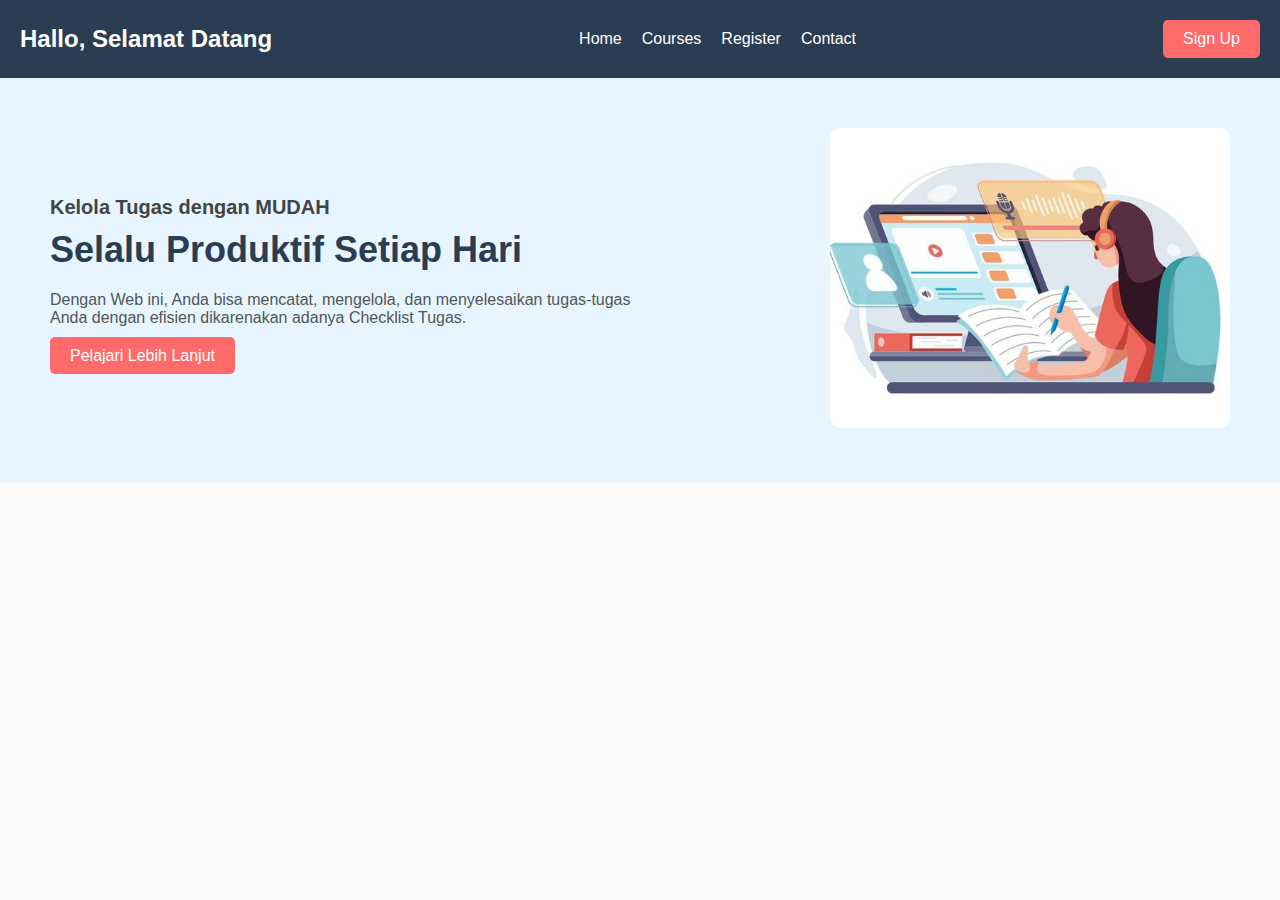
<file: Bab 3/Index/Index.html>
<!DOCTYPE html>
<html lang="id">
<head>
<meta charset="UTF-8">
<meta name="viewport" content="width=device-width, initial-scale=1.0">
<title>Holla</title>
<link rel="stylesheet" href="style.css">
</head>
<body>
<header>
    <nav>
         <div class="logo">Hallo, Selamat Datang</div>
         <ul class="nav-links">
         <li><a href="#">Home</a></li>
         <li><a href="#">Courses</a></li>
         <li><a href="#">Register</a></li>
         </ul>
         <a href="#" class="sign-up">Sign Up</a>
    </nav>
</header>

    <section class="hero">
        <div class="hero-content">
            <h3>Kelola Tugas dengan MUDAH</h3>
            <h1 id="main-heading">Tetap Sehat, Tetap Semangat</h1>
            <p>Dengan Web ini, Anda bisa mencatat, mengelola, dan menyelesaikan tugas-tugas Anda dengan efisien dikarenakan adanya Checklist Tugas.</p>
            <a href="#" class="learn-more-btn">Pelajari Lebih Lanjut</a>
        </div>
        <div class="hero-image">
            <img id="hero-image" src="gambar.jpg" alt="Programmer">
        </div>
    </section>

    <script>

        document.getElementById('main-heading').textContent = "Selalu Produktif Setiap Hari";

        const newNavItem =document.createElement('li');
        const newLink = document.createElement('a');
        newLink.href = '#';
        newLink.textContent = 'Contact';
        newNavItem.appendChild(newLink);
        document.querySelector('.nav-links').appendChild(newNavItem);

        document.getElementById('hero-img').setAttribute('src', 'gambar_baru.jpg');

    </script>
</body>
</html>
</file>
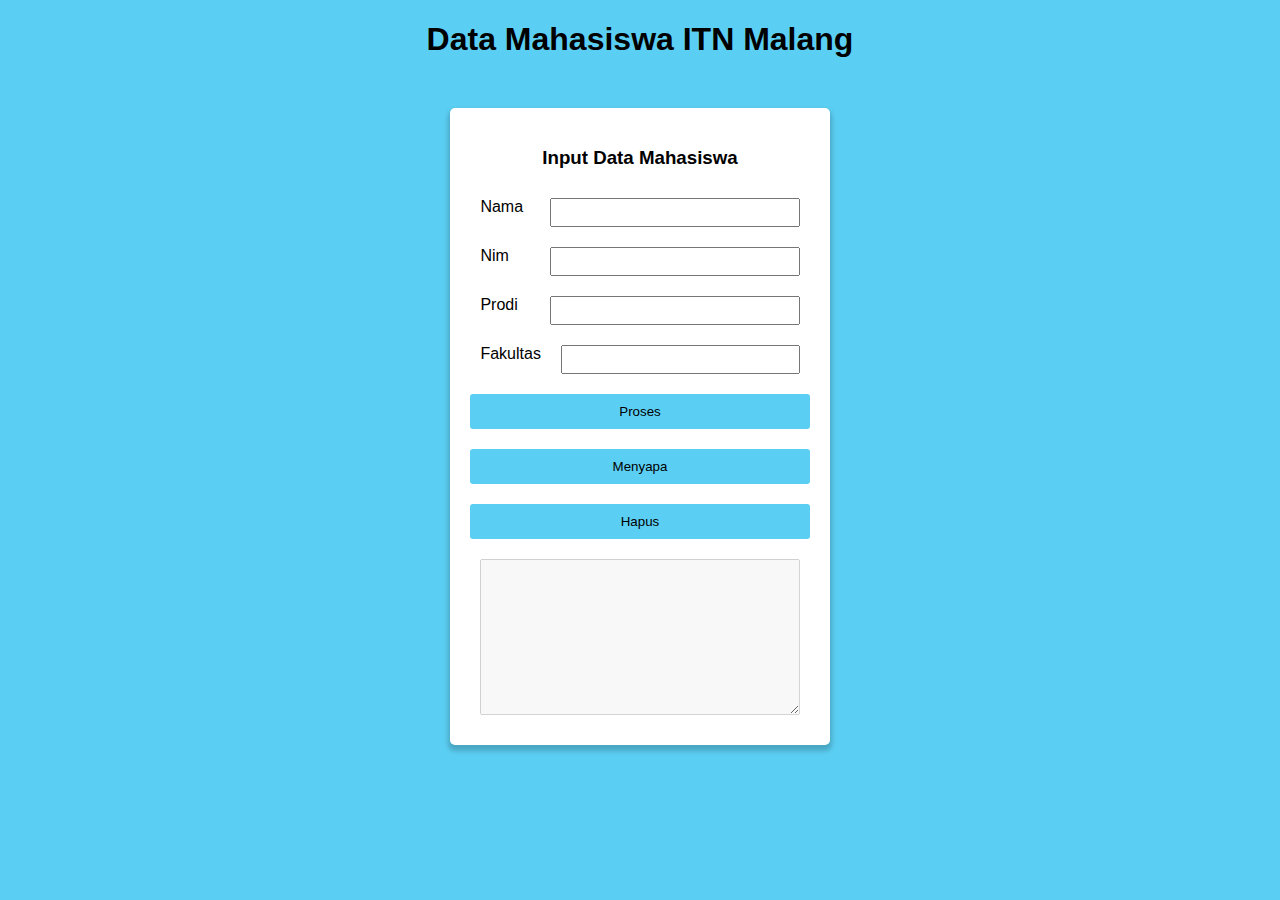
<file: Prak3/Prak3.html>
<!DOCTYPE html>
<html lang="en">
  <head>
    <title>Web Form</title>
    <style>
      * {
        box-sizing: border-box;
      }
      body {
        background-color: rgb(91, 207, 243);
        font-family: Arial, Helvetica, sans-serif;
      }

      h1 {
        margin-bottom: 50px;
      }

      .container {
        display: flex;
        flex-direction: column;
        background-color: white;
        width: 30%;
        margin: 20px auto;
        padding: 20px;
        justify-content: center;
        border-radius: 5px;
        box-shadow: 0 4px 5px 2px rgba(0, 0, 0, 0.2);
      }

      .input {
        display: flex;
        padding: 10px;
      }

      label {
        flex-basis: 20%;
        text-align: left;
      }

      .input_form {
        width: 100%;
        padding: 5px;
        margin-left: 20px;
      }

      .button {
        width: 100%;
        margin: 10px 0;
        padding: 10px;
        background: rgb(91, 207, 243);
        border-radius: 3px;
        cursor: pointer;
        border: none;
      }

      .button:hover {
        background-color: rgb(59, 194, 235);
        font-size: 15px;
      }

      textarea {
        width: 100%;
      }
    </style>
  </head>
  <body>
    <center>
      <h1>Data Mahasiswa ITN Malang</h1>
      <div class="container">
        <h3>Input Data Mahasiswa</h3>
        <form action="#" name="myForm">
          <div class="input">
            <label for="nama">Nama</label>
            <input class="input_form" type="text" name="nama" id="nama" />
          </div>

          <div class="input">
            <label for="nim">Nim</label>
            <input class="input_form" type="text" name="nim" id="nim" />
          </div>
          <div class="input">
            <label for="prodi">Prodi</label>
            <input class="input_form" type="text" name="prodi" id="prodi" />
          </div>
          <div class="input">
            <label for="fakultas">Fakultas</label>
            <input
              class="input_form"
              type="text"
              name="fakultas"
              id="fakultas"
            />
          </div>
          <div class="btn">
            <input
              type="button"
              class="button"
              name="btn_proses"
              value="Proses"
              onClick="proses()"
            />
          </div>
          <div class="btn">
            <input
              type="button"
              class="button"
              name="btn_Menyapa"
              value="Menyapa"
              onClick="menyapa()"
            />
          </div>
          <div class="btn">
            <input
              type="button"
              class="button"
              name="btn_hapus"
              value="Hapus"
              onClick="hapus()"
            />
          </div>
          <div class="input">
            <textarea name="hasil" id="" rows="10" disabled></textarea>
          </div>
        </form>
      </div>
    </center>
    <script>
      function proses() {
        let myForm = document.myForm;
        let nama = myForm.nama.value;
        let nim = myForm.nim.value;
        let prodi = myForm.prodi.value;
        let fakultas = myForm.fakultas.value;

        myForm.hasil.value = `Data Mahasiswa 


        Nama : ${nama}
        Nim  : ${nim}
        Prodi : ${prodi}
        Fakultas : ${fakultas}`;
      }

    
        function menyapa() {
        let myForm = document.myForm;
        let nama = myForm.nama.value;
        let nim = myForm.nim.value;
        let prodi = myForm.prodi.value;
        let fakultas = myForm.fakultas.value

        alert ("Hallo" + " " + nama + " " + nim);
        }
      function hapus() {
        document.myForm.reset();
      }
    </script>
  </body>
</html>
</file>
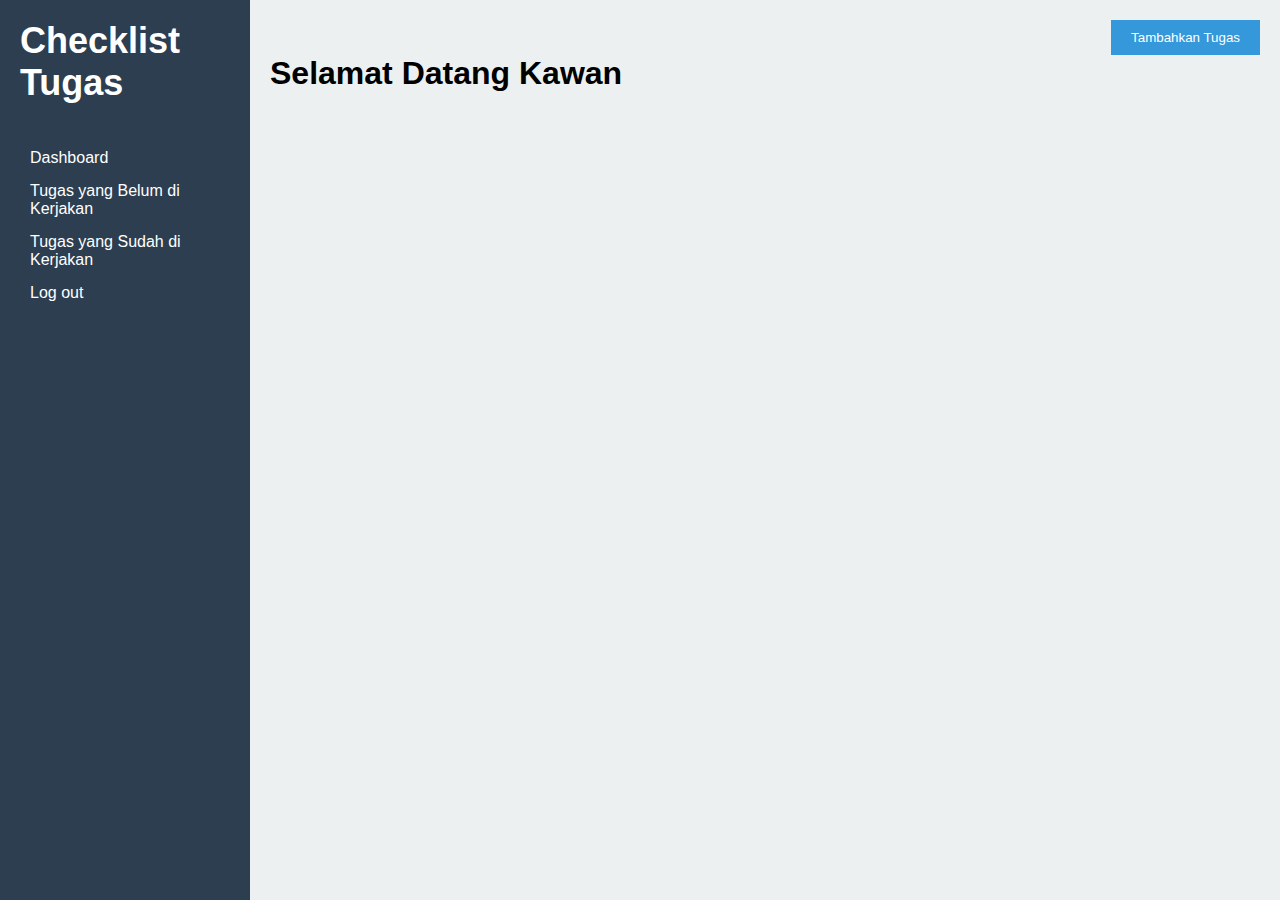
<file: bab 2 Project Pratikum/dashboard/dashboard.html>
<!DOCTYPE html>
<html lang="en">
<head>
    <meta charset="UTF-8">
    <meta name="viewport" content="width=device-width, initial-scale=1.0">
    <title>Dashboard</title>
    <link rel="stylesheet" href="style.css">
</head>
<body>

    <div class="container">
        <div class="sidebar">
            <div class="sidebar-header">
                <h2>Checklist Tugas</h2>
            </div>
            <ul class="nav-links">
                <li>
                    <a href="#" class="active" id="dashboard-link">
                        <i class='bx bxs-dashboard'></i>
                        <i class="bx bx-grid-alt"></i>
                        <span class="link-name">Dashboard</span>
                    </a>
                </li>
                <li>
                    <a href="#" id="belum-kerjakan-link">
                        <i class="bx bx-category"></i>
                        <span class="link-name">Tugas yang Belum di Kerjakan</span>
                    </a>
                </li>
                <li>
                    <a href="#" id="sudah-kerjakan-link">
                        <i class="bx bx-transfer"></i>
                        <span class="link-name">Tugas yang Sudah di Kerjakan</span>
                    </a>
                </li>
                <li>
                    <a href="#">
                        <i class="bx bx-log-out"></i>
                        <span class="link-name">Log out</span>
                    </a>
                </li>
            </ul>
        </div>

        <div class="main-content">
            <div class="top-bar">
                <div class="menu-icon">
                    <i class="bx bx-menu"></i>
                </div>
                <div class="Tambah-info">
                    <button class="tambah-btn">Tambahkan Tugas</button>
                </div>
            </div>
            <div class="content">
                <h1>Selamat Datang Kawan</h1>
                <div id="tabel-container">
                </div>
            </div>
        </div>
    </div>

    <script>
        function showTable(type) {
            let container = document.getElementById('tabel-container');
            container.innerHTML = ''; 
            let tableHTML = `
                <table>
                    <thead>
                        <tr>
                            <th>No</th>
                            <th>Nama Tugas</th>
                            <th>Deskripsi</th>
                            <th>Status</th>
                        </tr>
                    </thead>
                    <tbody>
                        ${type === 'belum' ? `
                        <tr>
                            <td>1</td>
                            <td>IMK</td>
                            <td>Deadline 20 Oktober 2024</td>
                            <td>Belum Dikerjakan</td>
                        </tr>
                        <tr>
                            <td>2</td>
                            <td>Data Mining</td>
                            <td>Deadline 13 Oktober 2024</td>
                            <td>Belum Dikerjakan</td>
                        </tr>
                        ` : `
                        <tr>
                            <td>1</td>
                            <td>PCD</td>
                            <td>07 Oktober 2024</td>
                            <td>Sudah Dikerjakan</td>
                        </tr>
                        <tr>
                            <td>2</td>
                            <td>Pemweb</td>
                            <td>08 Oktober 2024</td>
                            <td>Sudah Dikerjakan</td>
                        </tr>
                        `}
                    </tbody>
                </table>
            `;
            container.innerHTML = tableHTML;
        }

        document.getElementById('belum-kerjakan-link').addEventListener('click', function() {
            showTable('belum');
        });

        document.getElementById('sudah-kerjakan-link').addEventListener('click', function() {
            showTable('sudah');
        });
    </script>
</body>
</html>
</file>
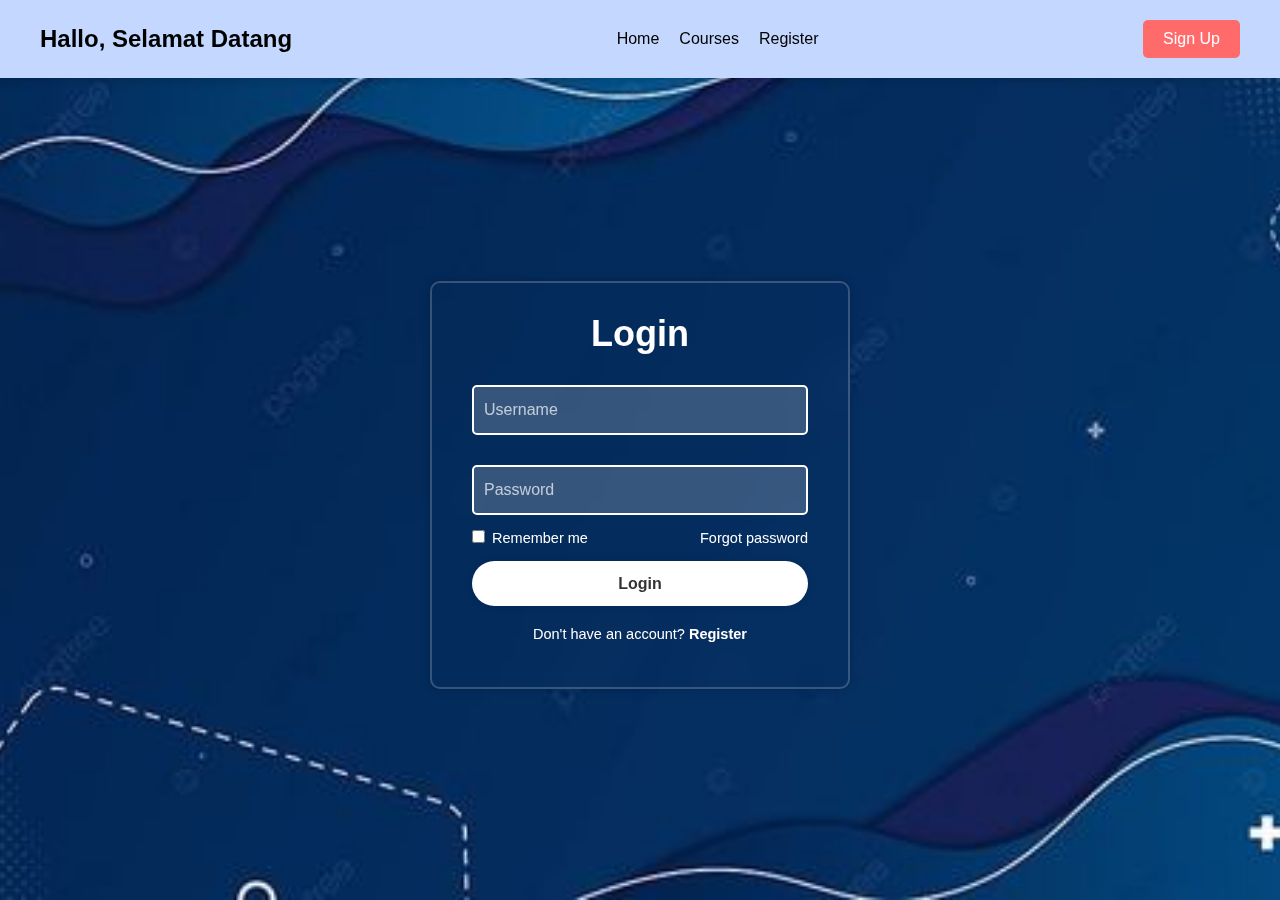
<file: bab 2 Project Pratikum/login/login.html>
<!DOCTYPE html>
<html lang="en">

<head>
    <meta charset="UTF-8">
    <meta name="viewport" content="width=device-width, initial-scale=1.0">
    <title>Login</title>
    <link rel="stylesheet" href="style.css">
    <link href='https://unpkg.com/boxicons@2.1.4/css/boxicons.min.css' rel='stylesheet'>
</head>

<body>
    <header>
        <nav>
            <div class="logo">Hallo, Selamat Datang</div>
            <ul class="nav-links">
                <li><a href="#">Home</a></li>
                <li><a href="#">Courses</a></li>
                <li><a href="#">Register</a></li>
            </ul>
            <a href="#" class="sign-up">Sign Up</a>
        </nav>
    </header>

    <div class="wrapper">
        <form id="loginForm">
            <h1>Login</h1>

            <div class="input-box">
                <input type="text" placeholder="Username" name="username" required>
            </div>
            <div class="input-box">
                <input type="password" placeholder="Password" name="password" required>
            </div>

            <div class="remember-forgot">
                <label><input type="checkbox" name="remember"> Remember me</label>
                <a href="#">Forgot password</a>
            </div>

            <button type="submit" class="button">Login</button>

            <div class="register-link">
                <p>Don't have an account? <a href="#">Register</a></p>
            </div>
        </form>
    </div>

    <div id="snackbar">Login button clicked!</div>

    <script>
        document.getElementById('loginForm').addEventListener('submit', function(event) {
            event.preventDefault();

            var snackbar = document.getElementById("snackbar");
            snackbar.className = "show";

            setTimeout(function(){
                snackbar.className = snackbar.className.replace("show", "");
            }, 3000);
        });
    </script>

</body>

</html>
</file>
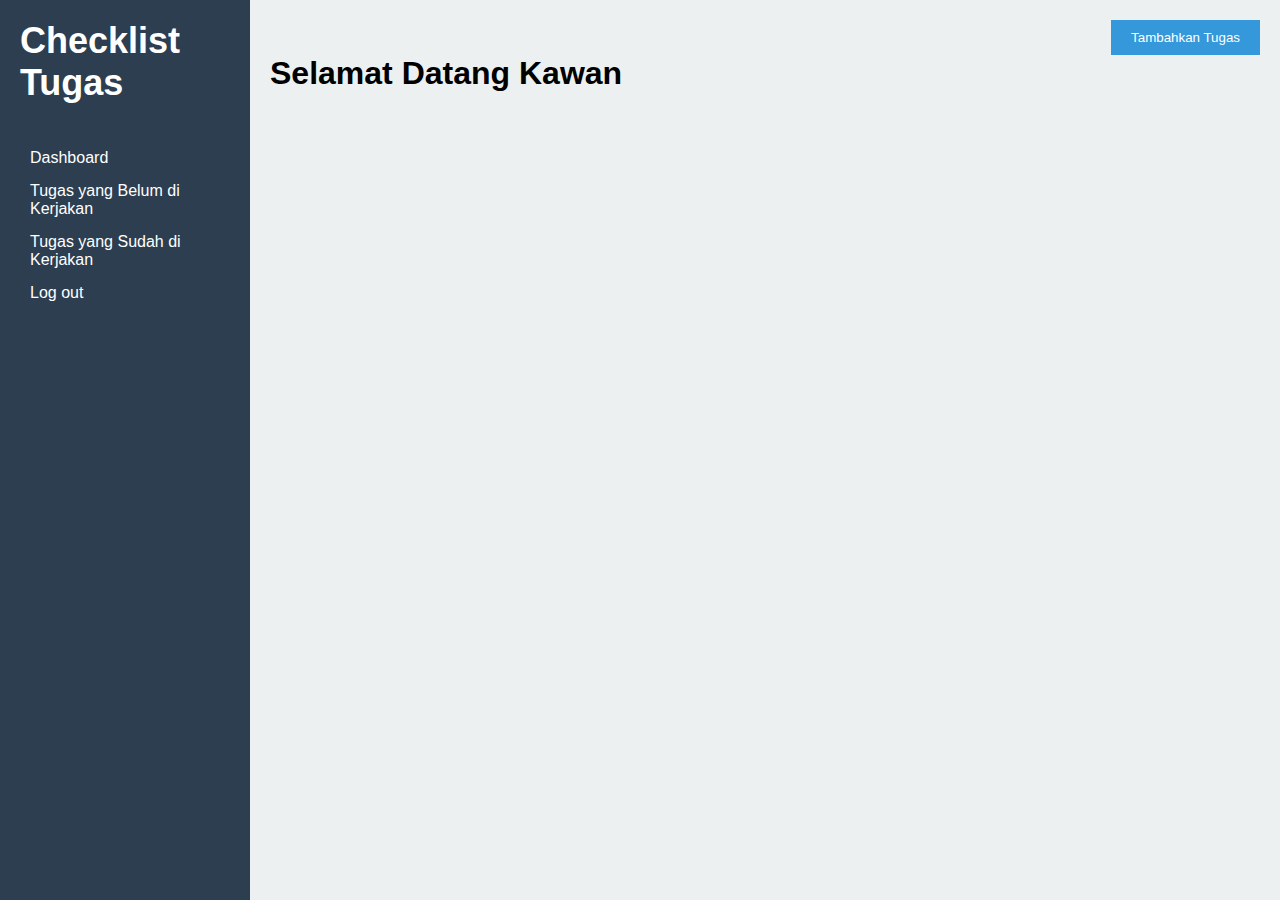
<file: Bab 4 Project Pratikum/dashboard/dashboard.html>
<!DOCTYPE html>
<html lang="en">
<head>
<meta charset="UTF-8">
<meta name="viewport" content="width=device-width, initial-scale=1.0">
<title>Dashboard</title>
<link rel="stylesheet" href="style.css">
</head>
<body>

    <div class="container">
        <div class="sidebar">
            <div class="sidebar-header">
                <h2>Checklist Tugas</h2>
            </div>
            <ul class="nav-links">
                <li>
                    <a href="#" class="active" id="dashboard-link">
                        <i class='bx bxs-dashboard'></i>
                        <i class="bx bx-grid-alt"></i>
                        <span class="link-name">Dashboard</span>
                    </a>
                </li>
                <li>
                    <a href="#" id="belum-kerjakan-link">
                        <i class="bx bx-category"></i>
                        <span class="link-name">Tugas yang Belum di Kerjakan</span>
                    </a>
                </li>
                <li>
                    <a href="#" id="sudah-kerjakan-link">
                        <i class="bx bx-transfer"></i>
                        <span class="link-name">Tugas yang Sudah di Kerjakan</span>
                    </a>
                </li>
                <li>
                    <a href="#" id="logout-link">
                        <i class="bx bx-log-out"></i>
                        <span class="link-name">Log out</span>
                    </a>
                </li>
            </ul>
        </div>

        <div class="main-content">
            <div class="top-bar">
                <div class="menu-icon">
                    <i class="bx bx-menu"></i>
                </div>
                <div class="Tambah-info">
                    <button class="tambah-btn">Tambahkan Tugas</button>
                </div>
            </div>
            <div class="content">
                <h1>Selamat Datang Kawan</h1>
                <div id="tabel-container">
                </div>
            </div>
        </div>
    </div>

    <script>
        function showTable(type) {
            let container = document.getElementById('tabel-container');
            container.innerHTML = ''; 
            let tableHTML = `
                <table>
                    <thead>
                        <tr>
                            <th>No</th>
                            <th>Nama Tugas</th>
                            <th>Deskripsi</th>
                            <th>Status</th>
                        </tr>
                    </thead>
                    <tbody>
                        ${type === 'belum' ? `
                        <tr>
                            <td>1</td>
                            <td>IMK</td>
                            <td>Deadline 20 Oktober 2024</td>
                            <td>Belum Dikerjakan</td>
                        </tr>
                        <tr>
                            <td>2</td>
                            <td>Data Mining</td>
                            <td>Deadline 13 Oktober 2024</td>
                            <td>Belum Dikerjakan</td>
                        </tr>
                        ` : `
                        <tr>
                            <td>1</td>
                            <td>PCD</td>
                            <td>07 Oktober 2024</td>
                            <td>Sudah Dikerjakan</td>
                        </tr>
                        <tr>
                            <td>2</td>
                            <td>Pemweb</td>
                            <td>08 Oktober 2024</td>
                            <td>Sudah Dikerjakan</td>
                        </tr>
                        `}
                    </tbody>
                </table>
            `;
            container.innerHTML = tableHTML;
        }

        document.getElementById('belum-kerjakan-link').addEventListener('click', function() {
            showTable('belum');
        });

        document.getElementById('sudah-kerjakan-link').addEventListener('click', function() {
            showTable('sudah');
        });

        document.getElementById('logout-link').addEventListener('click', function(event) {
            event.preventDefault();
            if (confirm("Apakah Anda yakin ingin logout?")) {
                window.location.href = 'logout.html'; 
            }
        });
    </script>
</body>
</html>
</file>
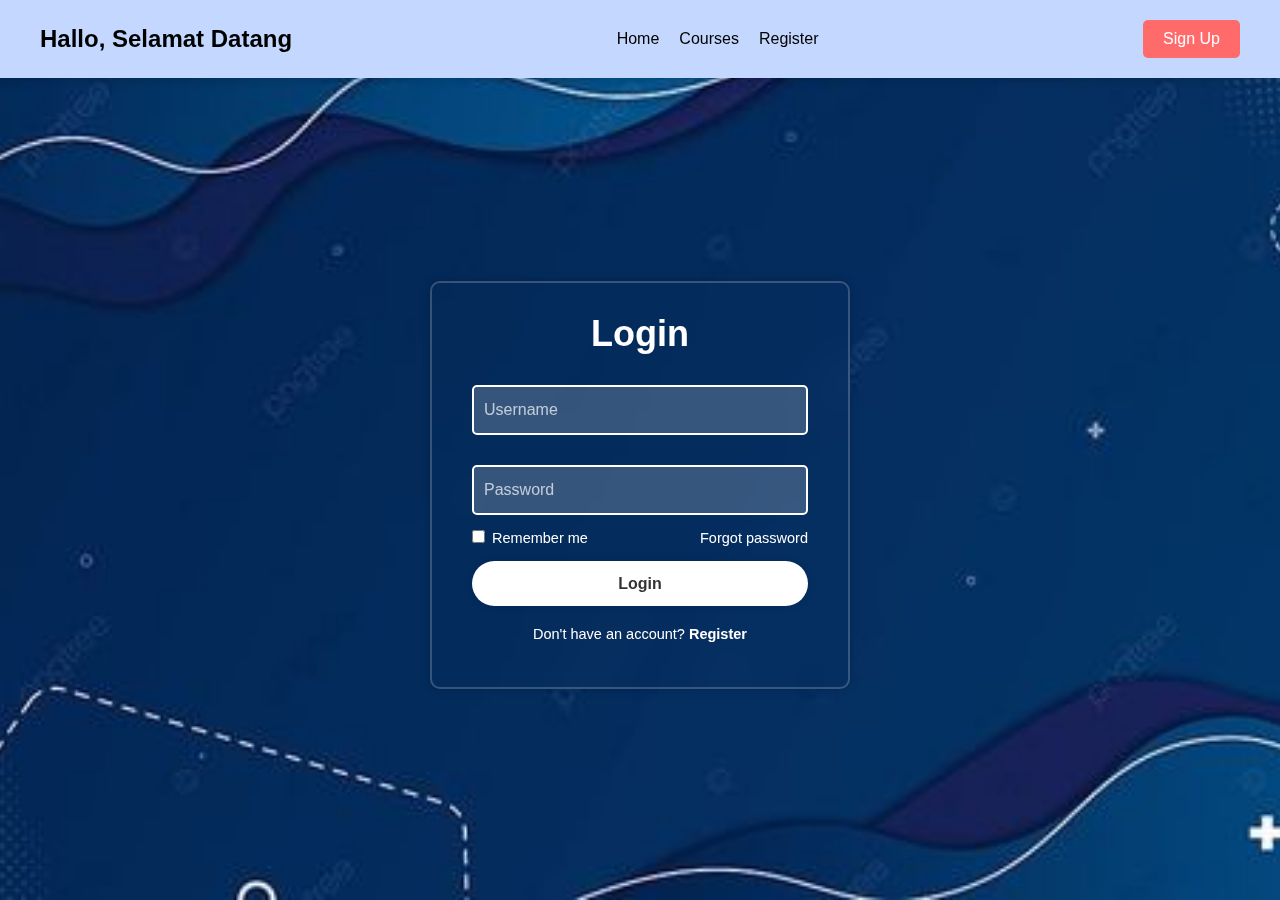
<file: Bab 4 Project Pratikum/login/login.html>
<!DOCTYPE html>
<html lang="en">

<head>
    <meta charset="UTF-8">
    <meta name="viewport" content="width=device-width, initial-scale=1.0">
    <title>Login</title>
    <link rel="stylesheet" href="style.css">
    <link href='https://unpkg.com/boxicons@2.1.4/css/boxicons.min.css' rel='stylesheet'>
</head>

<body>
    <header>
        <nav>
            <div class="logo">Hallo, Selamat Datang</div>
            <ul class="nav-links">
                <li><a href="#">Home</a></li>
                <li><a href="#">Courses</a></li>
                <li><a href="#">Register</a></li>
            </ul>
            <a href="#" class="sign-up">Sign Up</a>
        </nav>
    </header>

    <div class="wrapper">
        <form id="loginForm">
            <h1>Login</h1>

            <div class="input-box">
                <input type="text" placeholder="Username" name="username" required>
            </div>
            <div class="input-box">
                <input type="password" placeholder="Password" name="password" required>
            </div>

            <div class="remember-forgot">
                <label><input type="checkbox" name="remember"> Remember me</label>
                <a href="#">Forgot password</a>
            </div>

            <button type="submit" class="button">Login</button>

            <div class="register-link">
                <p>Don't have an account? <a href="#">Register</a></p>
            </div>
        </form>
    </div>

    <div id="snackbar">Login button clicked!</div>

    <script>
        document.getElementById('loginForm').addEventListener('submit', function(event) {
            event.preventDefault();

            if (confirm("Apakah ini akun anda?")) {
                // Jika pengguna menjawab "Ya", maka proses login dilanjutkan
                var snackbar = document.getElementById("snackbar");
                snackbar.className = "show";

                setTimeout(function(){
                    snackbar.className = snackbar.className.replace("show", "");
                }, 3000);
            } else {
                // Jika pengguna menjawab "Tidak", maka proses login tidak dilanjutkan
                alert("Login tidak dilanjutkan");
            }
        });
    </script>

</body>

</html>
</file>
<file: Bab 3/Index/style.css>
* {
    margin: 0;
    padding: 0;
    box-sizing: border-box;
    }
    
    body {
    font-family: 'Arial', sans-serif;
    background-color: #f9f9f9;
    }
    
    header {
    background-color: #2b3d52;
    padding: 20px;
    }
    
    nav {
    display: flex;
    justify-content: space-between;
    align-items: center;
    }
    
    .logo {
    color: white;
    font-size: 24px;
    font-weight: bold;
    }
    
    .nav-links {
    list-style: none;
    display: flex;
    gap: 20px;
    }
    
    .nav-links li a {
    text-decoration: none;
    color: white;
    font-size: 16px;
    }
    
    .sign-up {
    background-color: #ff6b6b;
    color: white;
    padding: 10px 20px;
    text-decoration: none;
    border-radius: 5px;
    }
    
    .hero {
    display: flex;
    justify-content: space-between;
    align-items: center;
    padding: 50px;
    background-color: #e6f5ff;
    }
    
    .hero-content {
    max-width: 50%;
    }
    
    .hero-content h3 {
    font-size: 20px;
    color: #444;
    }
    
    .hero-content h1 {
    font-size: 36px;
    color: #2b3d52;
    margin: 10px 0;
    }
    
    .hero-content p {
    font-size: 16px;
    color: #555;
    margin: 20px 0;
    }
    
    .learn-more-btn {
    background-color: #ff6b6b;
    color: white;
    padding: 10px 20px;
    text-decoration: none;
    border-radius: 5px;
    }
    
    .hero-image img {
    width: 400px;
    height: auto;
    border-radius: 10px;
    }
    
    @media screen and (max-width: 768px) {
    .container {
    flex-direction: column;
        }
    
    .sidebar {
    width: 100%;
    padding: 10px;
    }
    
    .main-content {
    padding: 10px;
    }
    
    .top-bar {
    flex-direction: column;
    align-items: flex-start;
    }
    
    .tambah-btn {
    margin-top: 10px;
    }
    
    .menu-icon {
    margin-right: auto;
    }
    }
    
    @media screen and (max-width: 480px) {
    .nav-links li {
    margin: 10px 0;
    }
    
    .tambah-btn {
    width: 100%;
    }
    
    .sidebar-header {
    font-size: 20px;
    }
    }
</file>
<file: bab 2 Project Pratikum/dashboard/style.css>
* {
    margin: 0;
    padding: 0;
    box-sizing: border-box;
}

body {
    font-family: Arial, sans-serif;
}

.container {
    display: flex;
    min-height: 100vh;
}

.sidebar {
    background-color: #2c3e50;
    color: white;
    width: 250px;
    padding: 20px;
    display: flex;
    flex-direction: column;
}

.sidebar-header {
    font-size: 24px;
    margin-bottom: 30px;
}

.nav-links {
    list-style: none;
    padding: 0;
}

.nav-links li {
    margin: 15px 0;
}

.nav-links a {
    text-decoration: none;
    color: white;
    display: flex;
    align-items: center;
}

.nav-links a:hover {
    background-color: #34495e;
    padding: 10px;
    border-radius: 5px;
}

.nav-links .link-name {
    margin-left: 10px;
}

.main-content {
    flex-grow: 1;
    background-color: #ecf0f1;
    padding: 20px;
}

.top-bar {
    display: flex;
    justify-content: space-between;
    align-items: center;
}

.tambah-btn {
    background-color: #3498db;
    color: white;
    border: none;
    padding: 10px 20px;
    cursor: pointer;
}

.tambah-btn:hover {
    background-color: #2980b9;
}

table {
    width: 100%;
    border-collapse: collapse;
    margin-top: 20px;
}

table, th, td {
    border: 1px solid #ddd;
}

th, td {
    padding: 10px;
    text-align: left;
}

th {
    background-color: #3498db;
    color: white;
}

@media screen and (max-width: 768px) {
    .container {
        flex-direction: column;
    }

    .sidebar {
        width: 100%;
        padding: 10px;
    }

    .main-content {
        padding: 10px;
    }

    .top-bar {
        flex-direction: column;
        align-items: flex-start;
    }

    .tambah-btn {
        margin-top: 10px;
    }

    .menu-icon {
        margin-right: auto;
    }
}

@media screen and (max-width: 480px) {
    .nav-links li {
        margin: 10px 0;
    }

    .tambah-btn {
        width: 100%;
    }

    .sidebar-header {
        font-size: 20px;
    }

    table, th, td {
        font-size: 14px;
    }
}
</file>
<file: bab 2 Project Pratikum/login/style.css>
* {
    margin: 0;
    padding: 0;
    box-sizing: border-box;
}

body {
    font-family: 'Arial', sans-serif;
    background: url('img.jpg') no-repeat center center fixed;
    background-size: cover;
    display: flex;
    justify-content: center;
    align-items: center;
    height: 100vh;
    padding-top: 70px; 
}

header {
    position: fixed;
    top: 0;
    left: 0;
    width: 100%;
    background-color: #C4D7FF;
    z-index: 1000;
    box-shadow: 0 4px 6px rgba(0, 0, 0, 0.1);
    padding: 20px;
}

#snackbar {
    visibility: hidden;
    min-width: 250px;
    margin-left: -125px;
    background-color: #333;
    color: #fff;
    text-align: center;
    border-radius: 2px;
    padding: 16px;
    position: fixed;
    z-index: 1;
    left: 50%;
    bottom: 30px;
    font-size: 17px;
}

#snackbar.show {
    visibility: visible;
    animation: fadein 0.5s, fadeout 0.5s 2.5s;
}

@keyframes fadein {
    from {
        bottom: 0;
        opacity: 0;
    }

    to {
        bottom: 30px;
        opacity: 1;
    }
}

@keyframes fadeout {
    from {
        bottom: 30px;
        opacity: 1;
    }

    to {
        bottom: 0;
        opacity: 0;
    }
}

nav {
    display: flex;
    justify-content: space-between;
    align-items: center;
    max-width: 1200px;
    margin: 0 auto;
    width: 100%;
}

.logo {
    color: black;
    font-size: 24px;
    font-weight: bold;
}

.nav-links {
    list-style: none;
    display: flex;
    gap: 20px;
}

.nav-links li a {
    text-decoration: none;
    color: black;
    font-size: 16px;
}

.sign-up {
    background-color: #ff6b6b;
    color: white;
    padding: 10px 20px;
    text-decoration: none;
    border-radius: 5px;
    transition: background-color 0.3s ease;
}

.sign-up:hover {
    background-color: #ff4c4c;
}

.wrapper {
    width: 420px;
    background: transparent;
    border: 2px solid rgba(255, 255, 255, .2);
    backdrop-filter: blur(20px);
    box-shadow: 0 0 10px rgba(0, 0, 0, .2);
    color: #fff;
    border-radius: 10px;
    padding: 30px 40px;
}

.wrapper h1 {
    font-size: 36px;
    text-align: center;
}

.wrapper .input-box {
    width: 100%;
    height: 50px;
    margin: 30px 0;
}

.input-box input {
    width: 100%;
    height: 100%;
    background: transparent;
    border: none;
    outline: none;
    border: 2px solid rgba(255, 255, 255, .2);
    border-radius: 40px;
    font-size: 16px;
    color: #fff;
    padding: 20px 45px 20px 20px;
}

.input-box input::placeholder {
    color: #fff;
}

.input-box i {
    position: absolute;
    right: 20px;
    top: 50%;
    transform: translate(-50%);
    font-size: 20px;
}

.wrapper .remember-forgot {
    display: flex;
    justify-content: space-between;
    font-size: 14.5px;
    margin: -15px 0 15px;
}

.remember-forgot label input {
    accent-color: #fff;
    margin-right: 3px;
}

.remember-forgot a {
    color: #fff;
    text-decoration: none;
}

.remember-forgot a:hover {
    text-decoration: underline;
}

.wrapper .button {
    width: 100%;
    height: 45px;
    background: #fff;
    border: none;
    outline: none;
    border-radius: 40px;
    box-shadow: 0 0 10px rgba(0, 0, 0, .1);
    cursor: pointer;
    font-size: 16px;
    color: #333;
    font-weight: 600;
}

.wrapper .register-link {
    font-size: 14.5px;
    text-align: center;
    margin: 20px 0 15px;
}

.register-link p a {
    color: #fff;
    text-decoration: none;
    font-weight: 600;
}

.register-link p a:hover {
    text-decoration: underline;
}

h1 {
    color: white;
    margin-bottom: 20px;
}

.input-box {
    margin-bottom: 15px;
    position: relative;
}

.input-box input {
    width: 100%;
    padding: 10px;
    background: rgba(255, 255, 255, 0.2);
    border: 2px solid #fff;
    border-radius: 5px;
    color: white;
    font-size: 16px;
    outline: none;
}

.input-box input::placeholder {
    color: rgba(255, 255, 255, 0.7);
}

.remember-forgot {
    display: flex;
    justify-content: space-between;
    color: white;
    font-size: 14px;
    margin-bottom: 20px;
}

.remember-forgot label {
    cursor: pointer;
}

button.button {
    width: 100%;
    padding: 10px;
    background-color: #ff6b6b;
    border: none;
    border-radius: 5px;
    color: white;
    font-size: 18px;
    cursor: pointer;
    transition: background-color 0.3s ease;
}

button.button:hover {
    background-color: #ff4c4c;
}

.register-link {
    margin-top: 20px;
    color: white;
}

.register-link a {
    color: #ff6b6b;
    text-decoration: none;
}

.register-link a:hover {
    text-decoration: underline;
}

@media screen and (max-width: 768px) {
    .container {
        flex-direction: column;
    }

    .sidebar {
        width: 100%;
        padding: 10px;
    }

    .main-content {
        padding: 10px;
    }

    .top-bar {
        flex-direction: column;
        align-items: flex-start;
    }

    .tambah-btn {
        margin-top: 10px;
    }

    .menu-icon {
        margin-right: auto;
    }
}

@media screen and (max-width: 480px) {
    .nav-links li {
        margin: 10px 0;
    }

    .tambah-btn {
        width: 100%;
    }

    .sidebar-header {
        font-size: 20px;
    }

    table, th, td {
        font-size: 14px;
    }
}
</file>
<file: Bab 4 Project Pratikum/dashboard/style.css>
* {
    margin: 0;
    padding: 0;
    box-sizing: border-box;
}

body {
    font-family: Arial, sans-serif;
}

.container {
    display: flex;
    min-height: 100vh;
}

.sidebar {
    background-color: #2c3e50;
    color: white;
    width: 250px;
    padding: 20px;
    display: flex;
    flex-direction: column;
}

.sidebar-header {
    font-size: 24px;
    margin-bottom: 30px;
}

.nav-links {
    list-style: none;
    padding: 0;
}

.nav-links li {
    margin: 15px 0;
}

.nav-links a {
    text-decoration: none;
    color: white;
    display: flex;
    align-items: center;
}

.nav-links a:hover {
    background-color: #34495e;
    padding: 10px;
    border-radius: 5px;
}

.nav-links .link-name {
    margin-left: 10px;
}

.main-content {
    flex-grow: 1;
    background-color: #ecf0f1;
    padding: 20px;
}

.top-bar {
    display: flex;
    justify-content: space-between;
    align-items: center;
}

.tambah-btn {
    background-color: #3498db;
    color: white;
    border: none;
    padding: 10px 20px;
    cursor: pointer;
}

.tambah-btn:hover {
    background-color: #2980b9;
}

table {
    width: 100%;
    border-collapse: collapse;
    margin-top: 20px;
}

table, th, td {
    border: 1px solid #ddd;
}

th, td {
    padding: 10px;
    text-align: left;
}

th {
    background-color: #3498db;
    color: white;
}

@media screen and (max-width: 768px) {
    .container {
        flex-direction: column;
    }

    .sidebar {
        width: 100%;
        padding: 10px;
    }

    .main-content {
        padding: 10px;
    }

    .top-bar {
        flex-direction: column;
        align-items: flex-start;
    }

    .tambah-btn {
        margin-top: 10px;
    }

    .menu-icon {
        margin-right: auto;
    }
}

@media screen and (max-width: 480px) {
    .nav-links li {
        margin: 10px 0;
    }

    .tambah-btn {
        width: 100%;
    }

    .sidebar-header {
        font-size: 20px;
    }

    table, th, td {
        font-size: 14px;
    }
}
</file>
<file: Bab 4 Project Pratikum/login/style.css>
* {
    margin: 0;
    padding: 0;
    box-sizing: border-box;
}

body {
    font-family: 'Arial', sans-serif;
    background: url('img.jpg') no-repeat center center fixed;
    background-size: cover;
    display: flex;
    justify-content: center;
    align-items: center;
    height: 100vh;
    padding-top: 70px; 
}

header {
    position: fixed;
    top: 0;
    left: 0;
    width: 100%;
    background-color: #C4D7FF;
    z-index: 1000;
    box-shadow: 0 4px 6px rgba(0, 0, 0, 0.1);
    padding: 20px;
}

#snackbar {
    visibility: hidden;
    min-width: 250px;
    margin-left: -125px;
    background-color: #333;
    color: #fff;
    text-align: center;
    border-radius: 2px;
    padding: 16px;
    position: fixed;
    z-index: 1;
    left: 50%;
    bottom: 30px;
    font-size: 17px;
}

#snackbar.show {
    visibility: visible;
    animation: fadein 0.5s, fadeout 0.5s 2.5s;
}

@keyframes fadein {
    from {
        bottom: 0;
        opacity: 0;
    }

    to {
        bottom: 30px;
        opacity: 1;
    }
}

@keyframes fadeout {
    from {
        bottom: 30px;
        opacity: 1;
    }

    to {
        bottom: 0;
        opacity: 0;
    }
}

nav {
    display: flex;
    justify-content: space-between;
    align-items: center;
    max-width: 1200px;
    margin: 0 auto;
    width: 100%;
}

.logo {
    color: black;
    font-size: 24px;
    font-weight: bold;
}

.nav-links {
    list-style: none;
    display: flex;
    gap: 20px;
}

.nav-links li a {
    text-decoration: none;
    color: black;
    font-size: 16px;
}

.sign-up {
    background-color: #ff6b6b;
    color: white;
    padding: 10px 20px;
    text-decoration: none;
    border-radius: 5px;
    transition: background-color 0.3s ease;
}

.sign-up:hover {
    background-color: #ff4c4c;
}

.wrapper {
    width: 420px;
    background: transparent;
    border: 2px solid rgba(255, 255, 255, .2);
    backdrop-filter: blur(20px);
    box-shadow: 0 0 10px rgba(0, 0, 0, .2);
    color: #fff;
    border-radius: 10px;
    padding: 30px 40px;
}

.wrapper h1 {
    font-size: 36px;
    text-align: center;
}

.wrapper .input-box {
    width: 100%;
    height: 50px;
    margin: 30px 0;
}

.input-box input {
    width: 100%;
    height: 100%;
    background: transparent;
    border: none;
    outline: none;
    border: 2px solid rgba(255, 255, 255, .2);
    border-radius: 40px;
    font-size: 16px;
    color: #fff;
    padding: 20px 45px 20px 20px;
}

.input-box input::placeholder {
    color: #fff;
}

.input-box i {
    position: absolute;
    right: 20px;
    top: 50%;
    transform: translate(-50%);
    font-size: 20px;
}

.wrapper .remember-forgot {
    display: flex;
    justify-content: space-between;
    font-size: 14.5px;
    margin: -15px 0 15px;
}

.remember-forgot label input {
    accent-color: #fff;
    margin-right: 3px;
}

.remember-forgot a {
    color: #fff;
    text-decoration: none;
}

.remember-forgot a:hover {
    text-decoration: underline;
}

.wrapper .button {
    width: 100%;
    height: 45px;
    background: #fff;
    border: none;
    outline: none;
    border-radius: 40px;
    box-shadow: 0 0 10px rgba(0, 0, 0, .1);
    cursor: pointer;
    font-size: 16px;
    color: #333;
    font-weight: 600;
}

.wrapper .register-link {
    font-size: 14.5px;
    text-align: center;
    margin: 20px 0 15px;
}

.register-link p a {
    color: #fff;
    text-decoration: none;
    font-weight: 600;
}

.register-link p a:hover {
    text-decoration: underline;
}

h1 {
    color: white;
    margin-bottom: 20px;
}

.input-box {
    margin-bottom: 15px;
    position: relative;
}

.input-box input {
    width: 100%;
    padding: 10px;
    background: rgba(255, 255, 255, 0.2);
    border: 2px solid #fff;
    border-radius: 5px;
    color: white;
    font-size: 16px;
    outline: none;
}

.input-box input::placeholder {
    color: rgba(255, 255, 255, 0.7);
}

.remember-forgot {
    display: flex;
    justify-content: space-between;
    color: white;
    font-size: 14px;
    margin-bottom: 20px;
}

.remember-forgot label {
    cursor: pointer;
}

button.button {
    width: 100%;
    padding: 10px;
    background-color: #ff6b6b;
    border: none;
    border-radius: 5px;
    color: white;
    font-size: 18px;
    cursor: pointer;
    transition: background-color 0.3s ease;
}

button.button:hover {
    background-color: #ff4c4c;
}

.register-link {
    margin-top: 20px;
    color: white;
}

.register-link a {
    color: #ff6b6b;
    text-decoration: none;
}

.register-link a:hover {
    text-decoration: underline;
}

@media screen and (max-width: 768px) {
    .container {
        flex-direction: column;
    }

    .sidebar {
        width: 100%;
        padding: 10px;
    }

    .main-content {
        padding: 10px;
    }

    .top-bar {
        flex-direction: column;
        align-items: flex-start;
    }

    .tambah-btn {
        margin-top: 10px;
    }

    .menu-icon {
        margin-right: auto;
    }
}

@media screen and (max-width: 480px) {
    .nav-links li {
        margin: 10px 0;
    }

    .tambah-btn {
        width: 100%;
    }

    .sidebar-header {
        font-size: 20px;
    }

    table, th, td {
        font-size: 14px;
    }
}
</file>
